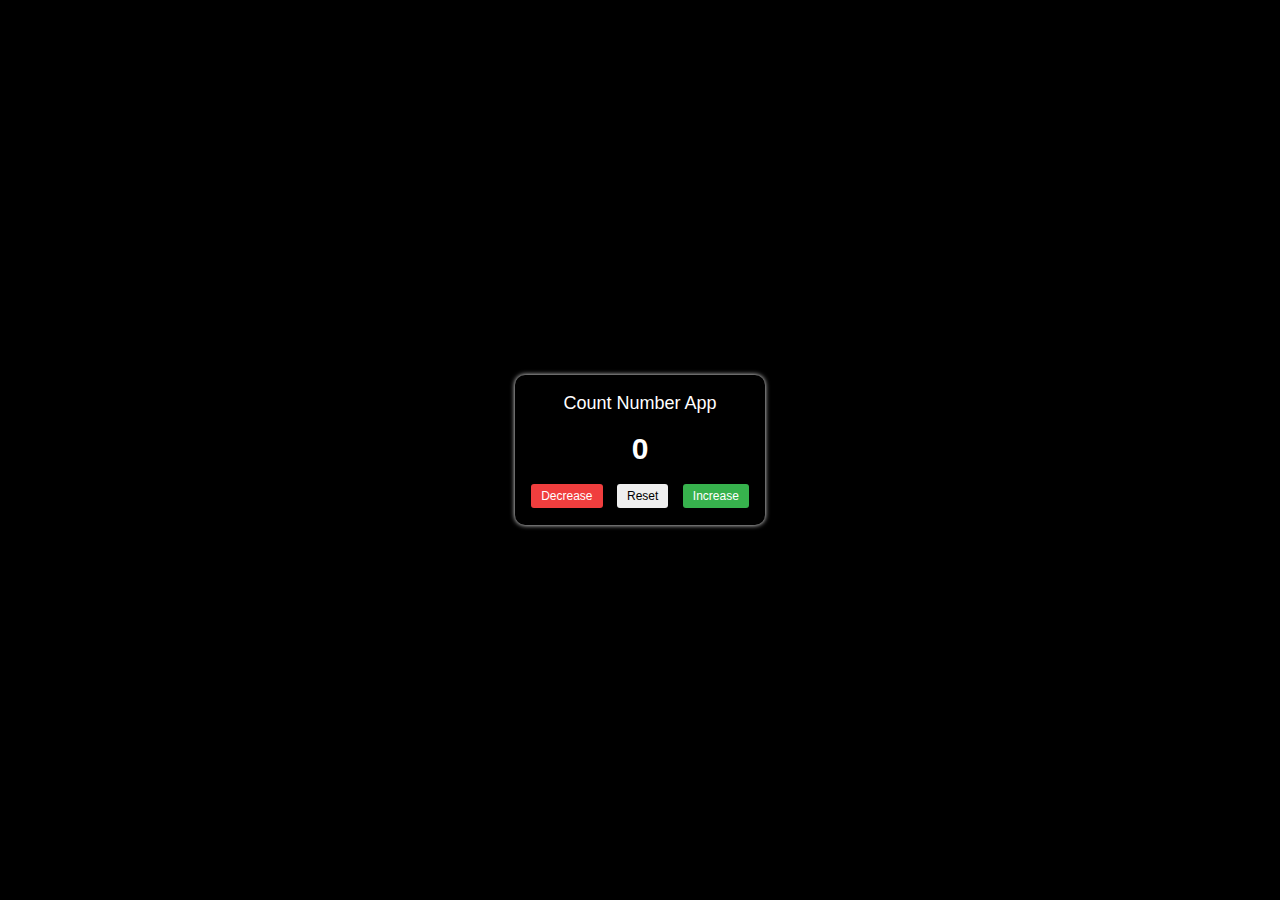
<file: 01 Contador/index.html>
<!DOCTYPE html>
<html lang="en">
  <head>
    <meta charset="UTF-8" />
    <meta http-equiv="X-UA-Compatible" content="IE=edge" />
    <meta name="viewport" content="width=device-width, initial-scale=1.0" />
    <link rel="stylesheet" href="style.css" />
    <title>Count Number App</title>
  </head>
  <body>
    <section class="parent">
      <h3>Count Number App</h3>
      <span class="result">0</span>
      <div class="buttons">
        <button class="btn decrease">decrease</button>
        <button class="btn reset">reset</button>
        <button class="btn increase">Increase</button>
      </div>
    </section>
    <script src="script.js"></script>
  </body>
</html>
</file>
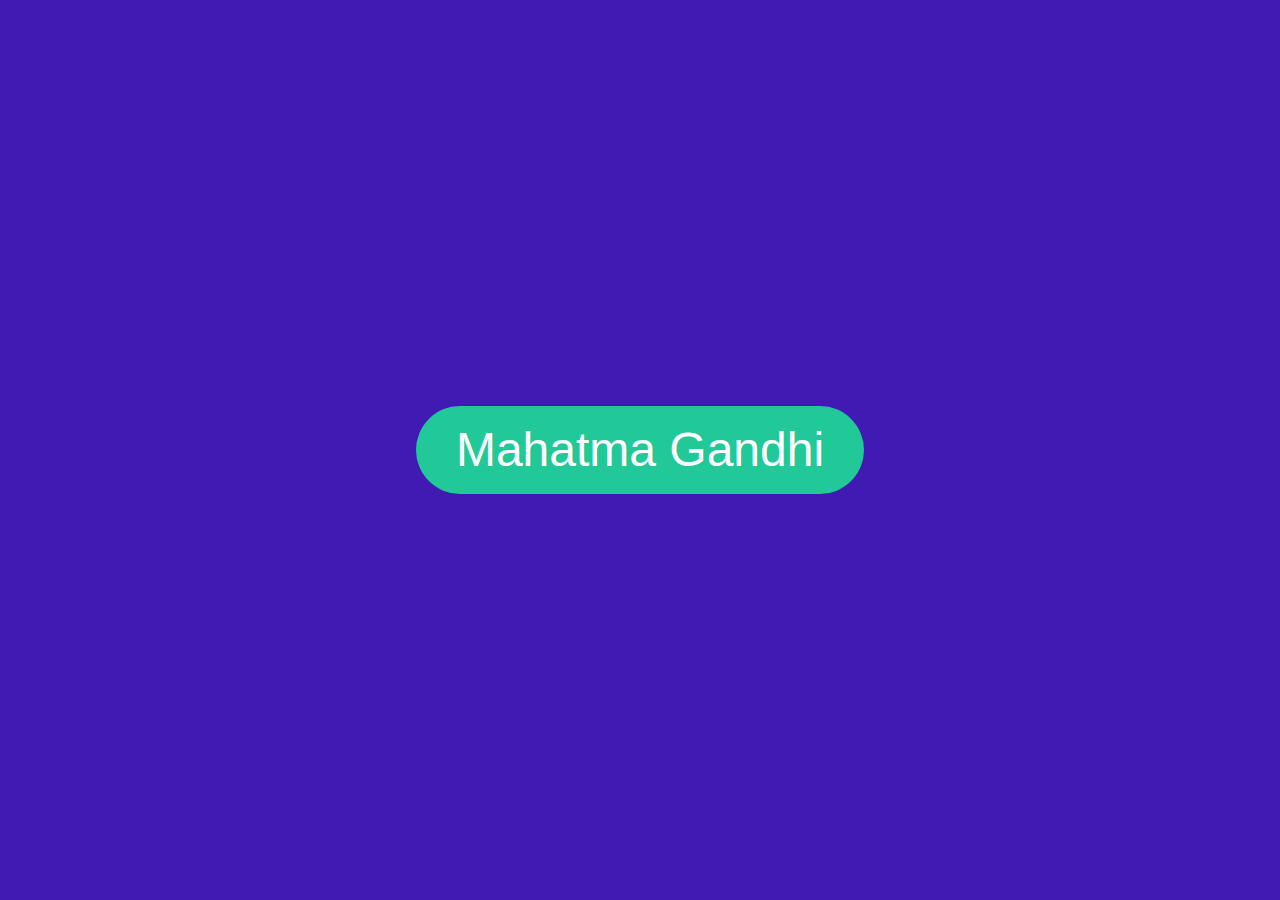
<file: 02 Popup clic/index.html>
<!DOCTYPE html>
<html lang="en">
  <head>
    <meta charset="UTF-8" />
    <meta http-equiv="X-UA-Compatible" content="IE=edge" />
    <meta name="viewport" content="width=device-width, initial-scale=1.0" />
    <link rel="stylesheet" href="style.css" />
    <title>Modal</title>
  </head>
  <body>
    <!-- open button for the modal -->
    <button class="open-modal">Mahatma Gandhi</button>

    <!-- Content of the modal -->
    <div class="modal-content hidden-modal">
      <div class="modal-header">
        <h2>Mahatma Gandhi</h2>
        <button class="close-modal">&times;</button>
      </div>
      <div class="modal-body">
        <p>
          Mohandas Karamchand Gandhi was born on 2 October 1869 into a Gujarati
          Hindu Modh Bania family in Porbandar (also known as Sudamapuri), a
          coastal town on the Kathiawar Peninsula and then part of the small
          princely state of Porbandar in the Kathiawar Agency of the Indian
          Empire. His father, Karamchand Uttamchand Gandhi (1822–1885), served
          as the dewan (chief minister) of Porbandar state.
        </p>
      </div>
    </div>

    <!-- For blur background -->
    <div class="blur-bg hidden-blur"></div>
    <script src="script.js"></script>
  </body>
</html>
</file>
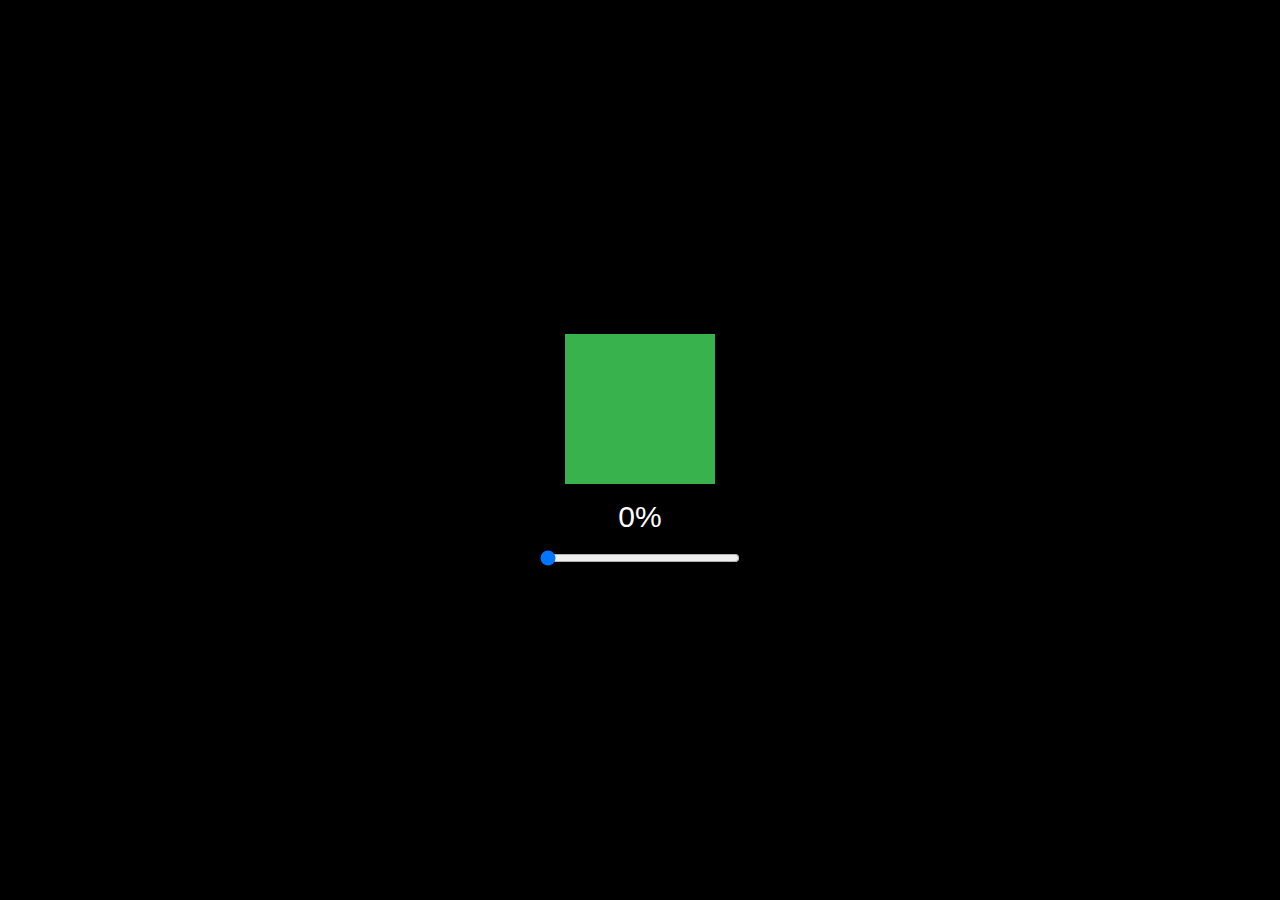
<file: 03 Border radius slider/index.html>
<!DOCTYPE html>
<html lang="en">
  <head>
    <meta charset="UTF-8" />
    <meta http-equiv="X-UA-Compatible" content="IE=edge" />
    <meta name="viewport" content="width=device-width, initial-scale=1.0" />
    <title>Document</title>
    <link
      rel="apple-touch-icon"
      sizes="57x57"
      href="favicon/apple-icon-57x57.png"
    />
    <link
      rel="apple-touch-icon"
      sizes="60x60"
      href="favicon/apple-icon-60x60.png"
    />
    <link
      rel="apple-touch-icon"
      sizes="72x72"
      href="favicon/apple-icon-72x72.png"
    />
    <link
      rel="apple-touch-icon"
      sizes="76x76"
      href="favicon/apple-icon-76x76.png"
    />
    <link
      rel="apple-touch-icon"
      sizes="114x114"
      href="favicon/apple-icon-114x114.png"
    />
    <link
      rel="apple-touch-icon"
      sizes="120x120"
      href="favicon/apple-icon-120x120.png"
    />
    <link
      rel="apple-touch-icon"
      sizes="144x144"
      href="favicon/apple-icon-144x144.png"
    />
    <link
      rel="apple-touch-icon"
      sizes="152x152"
      href="favicon/apple-icon-152x152.png"
    />
    <link
      rel="apple-touch-icon"
      sizes="180x180"
      href="favicon/apple-icon-180x180.png"
    />
    <link
      rel="icon"
      type="image/png"
      sizes="192x192"
      href="favicon/android-icon-192x192.png"
    />
    <link
      rel="icon"
      type="image/png"
      sizes="32x32"
      href="favicon/favicon-32x32.png"
    />
    <link
      rel="icon"
      type="image/png"
      sizes="96x96"
      href="favicon/favicon-96x96.png"
    />
    <link
      rel="icon"
      type="image/png"
      sizes="16x16"
      href="favicon/favicon-16x16.png"
    />
    <link rel="manifest" href="/manifest.json" />
    <meta name="msapplication-TileColor" content="#ffffff" />
    <meta name="msapplication-TileImage" content="/ms-icon-144x144.png" />
    <meta name="theme-color" content="#ffffff" />

    <style>
      * {
        margin: 0;
        padding: 0;
        box-sizing: border-box;
      }

      body {
        height: 100vh;
        display: flex;
        align-items: center;
        justify-content: center;
        font-family: sans-serif;
        flex-direction: column;
        gap: 16px;
        background: #000;
      }

      .output {
        height: 150px;
        width: 150px;
        background: #37b24d;
      }

      input {
        cursor: pointer;
        width: 200px;
      }

      .result {
        font-size: 30px;
      }
    </style>
  </head>
  <body>
    <div class="output"></div>
    <span class="result" style="color: #fff">0%</span>
    <input class="input" type="range" min="0" max="50" value="0" />
    <script src="script.js"></script>
  </body>
</html>
</file>
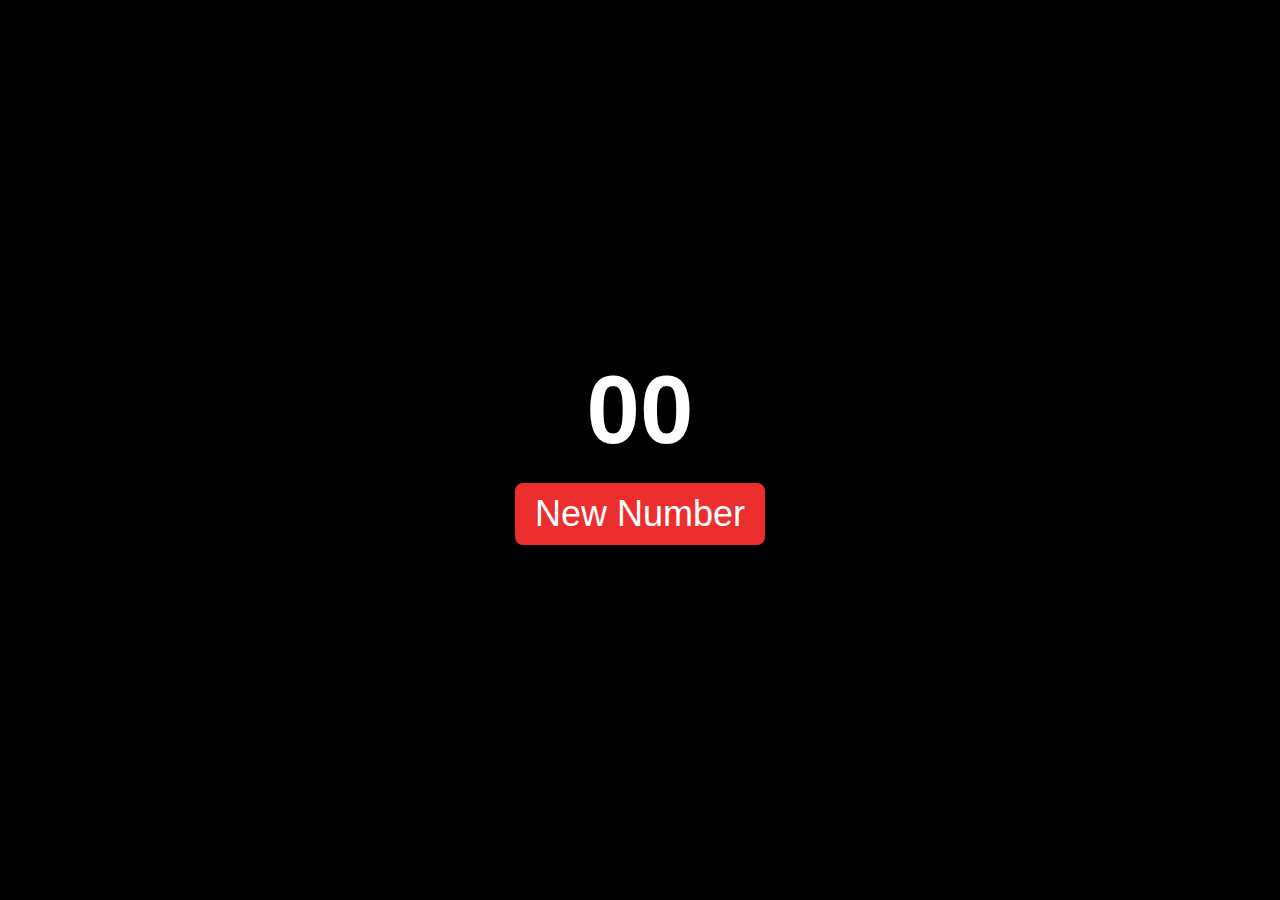
<file: 04 Generador de numero random/index.html>
<!DOCTYPE html>
<html lang="en">
  <head>
    <meta charset="UTF-8" />
    <meta http-equiv="X-UA-Compatible" content="IE=edge" />
    <meta name="viewport" content="width=device-width, initial-scale=1.0" />
    <title>Random number generator</title>
    <style>
      * {
        margin: 0;
        padding: 0;
        box-sizing: border-box;
      }

      body {
        height: 100vh;
        display: flex;
        align-items: center;
        justify-content: center;
        font-family: sans-serif;
        flex-direction: column;
        gap: 18px;
        background: #000;
        color: #fff;
      }
      h1 {
        font-size: 96px;
      }
      button {
        background: #ed2e2e;
        color: #fff;
        padding: 10px 20px;
        border: none;
        outline: none;
        cursor: pointer;
        border-radius: 8px;
        font-size: 36px;
        transition: all 0.3s;
      }

      button:active {
        transform: translateY(7px);
      }
    </style>
  </head>
  <body>
    <h1>00</h1>
    <button>New Number</button>

    <script src="script.js"></script>
  </body>
</html>
</file>
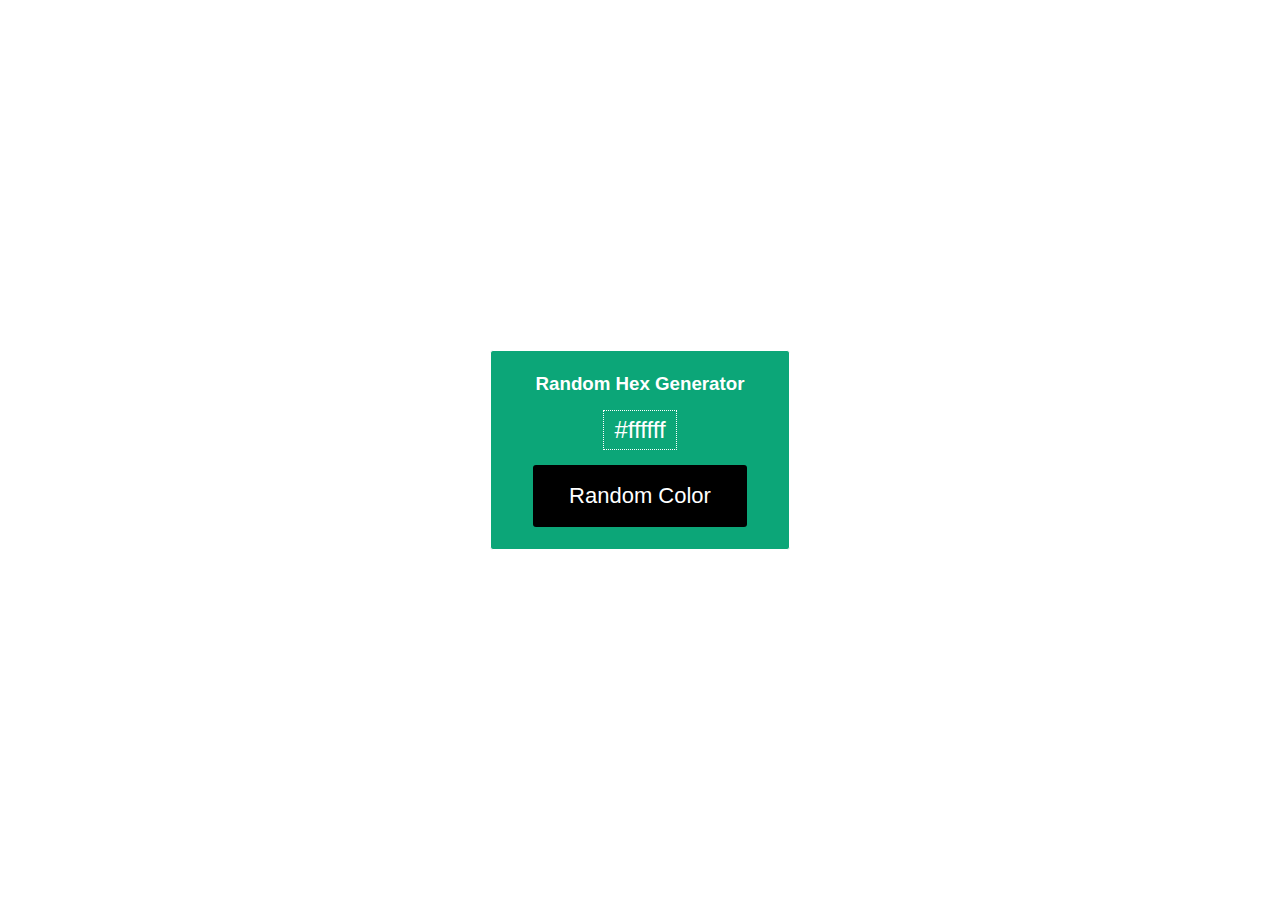
<file: 05 Generador de color hex/index.html>
<!DOCTYPE html>
<html lang="en">
  <head>
    <meta charset="UTF-8" />
    <meta http-equiv="X-UA-Compatible" content="IE=edge" />
    <meta name="viewport" content="width=device-width, initial-scale=1.0" />
    <link rel="stylesheet" href="style.css" />
    <title>Random Hex Generator</title>
  </head>
  <body>
    <section class="parent">
      <h3>Random Hex Generator</h3>
      <span class="result">#ffffff</span>
      <button class="btn">Random Color</button>
    </section>
    <script src="script.js"></script>
  </body>
</html>
</file>
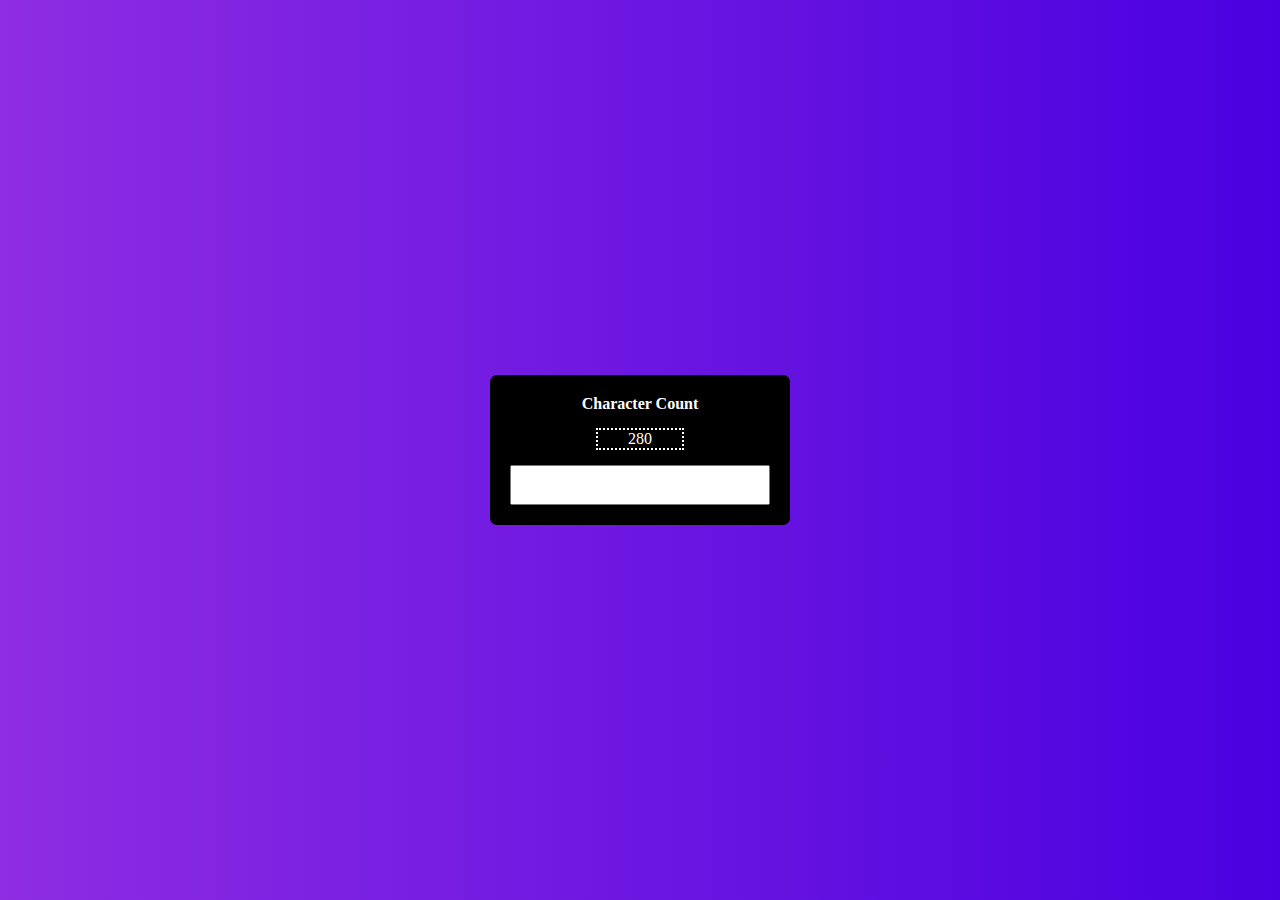
<file: 07 Contar caracteres twitter/index.htm>
<!DOCTYPE html>
<html lang="en">
  <head>
    <meta charset="UTF-8" />
    <meta http-equiv="X-UA-Compatible" content="IE=edge" />
    <meta name="viewport" content="width=device-width, initial-scale=1.0" />
    <link rel="stylesheet" href="style.css" />
    <title>Character Count</title>
  </head>
  <body>
    
    <div class="parent">
      <h4>Character Count</h4>
      <span class="result"></span>
      <textarea cols="30" rows="20"></textarea>
    </div>

    <script src="script.js"></script>
  </body>
</html>
</file>
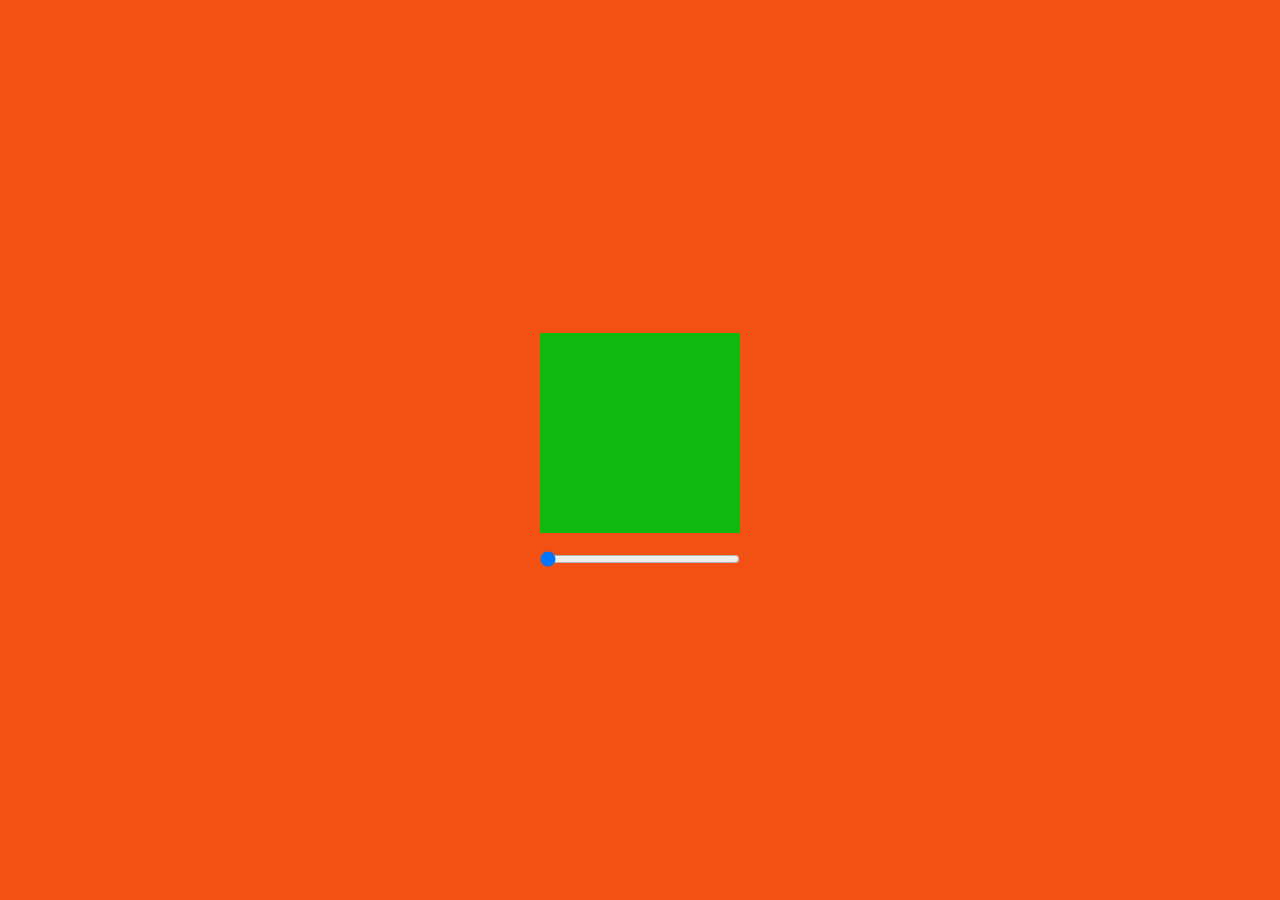
<file: 08 Slider con bordes/index.html>
<!DOCTYPE html>
<html lang="en">
  <head>
    <meta charset="UTF-8" />
    <meta http-equiv="X-UA-Compatible" content="IE=edge" />
    <meta name="viewport" content="width=device-width, initial-scale=1.0" />
    <link rel="stylesheet" href="style.css" />
    <title>Border width slider</title>
  </head>
  <body>
    <div class="parent">
      <div class="output"></div>
      <input class="range-slider" type="range" min="0" max="25" value="0"/>
    </div>
    <script src="script.js"></script>
  </body>
</html>
</file>
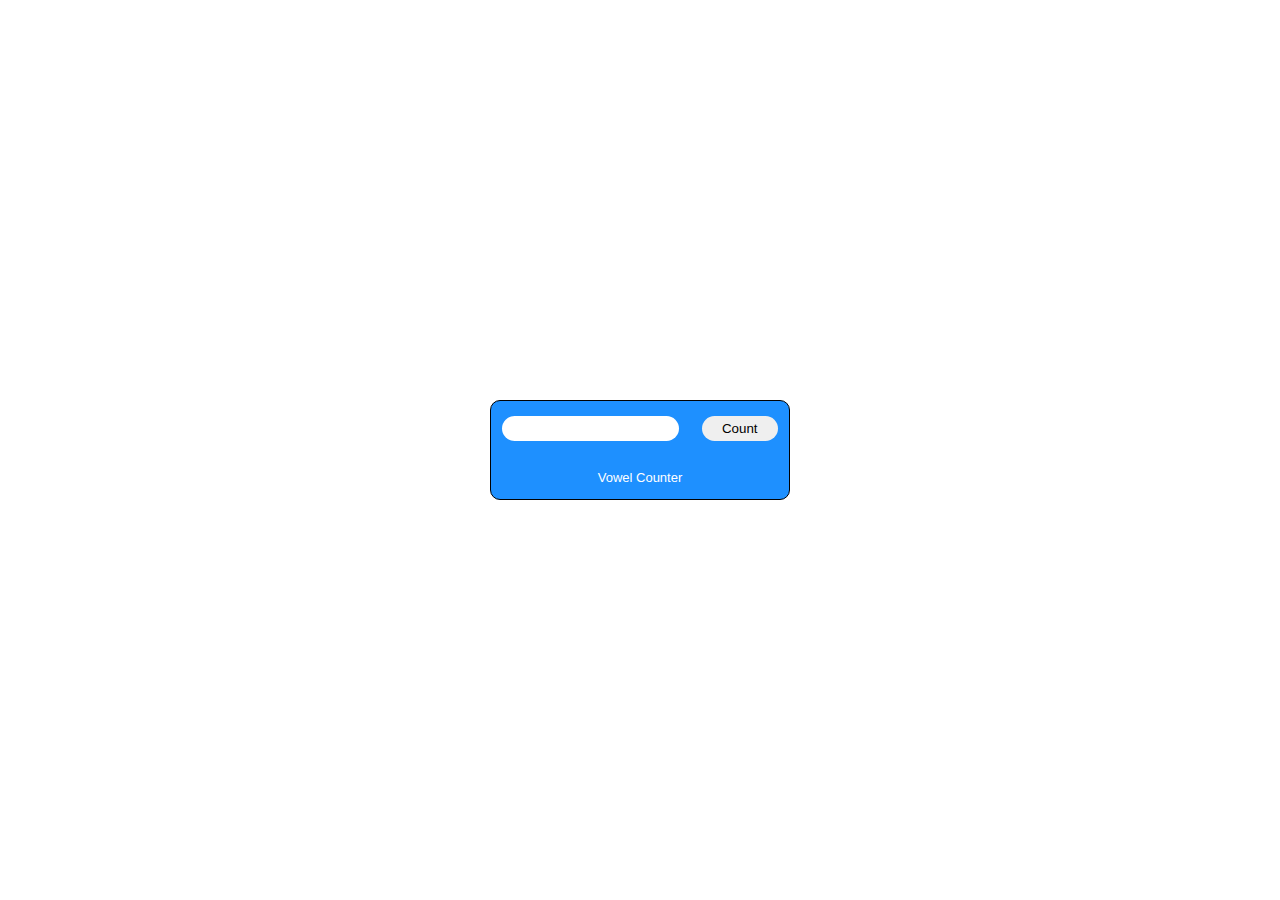
<file: 09 Contar vocales/index.html>
<!DOCTYPE html>
<html lang="en">
  <head>
    <meta charset="UTF-8" />
    <meta http-equiv="X-UA-Compatible" content="IE=edge" />
    <meta name="viewport" content="width=device-width, initial-scale=1.0" />
    <title>Vowel Count</title>
    <style>
      * {
        margin: 0;
        padding: 0;
        box-sizing: border-box;
      }

      body {
        height: 100vh;
        display: flex;
        align-items: center;
        justify-content: center;
        font-family: sans-serif;
        flex-direction: column;
        gap: 13px;
        /* background: #888; */
      }

      button {
        margin-left: 18px;
        cursor: pointer;
        padding: 5px 20px;
      }
      button,input{
        outline: none;
        border: none;
        border-radius: 200px;
      }

      input{
        padding: 5px 0;
      }
      .result {
        font-size: 13px;
        color: #fff;
      }

      .container {
        background: dodgerblue;
        border: .5px solid #000;
        height: 100px;
        width: 300px;
        display: grid;
        place-items: center;
        border-radius: 10px;
      }
    </style>
  </head>
  <body>
    <div class="container">
      <div class="parent">
        <input type="text" />
        <button>Count</button>
      </div>
      <div class="result">Vowel Counter</div>
    </div>
    <script src="script.js"></script>
  </body>
</html>
</file>
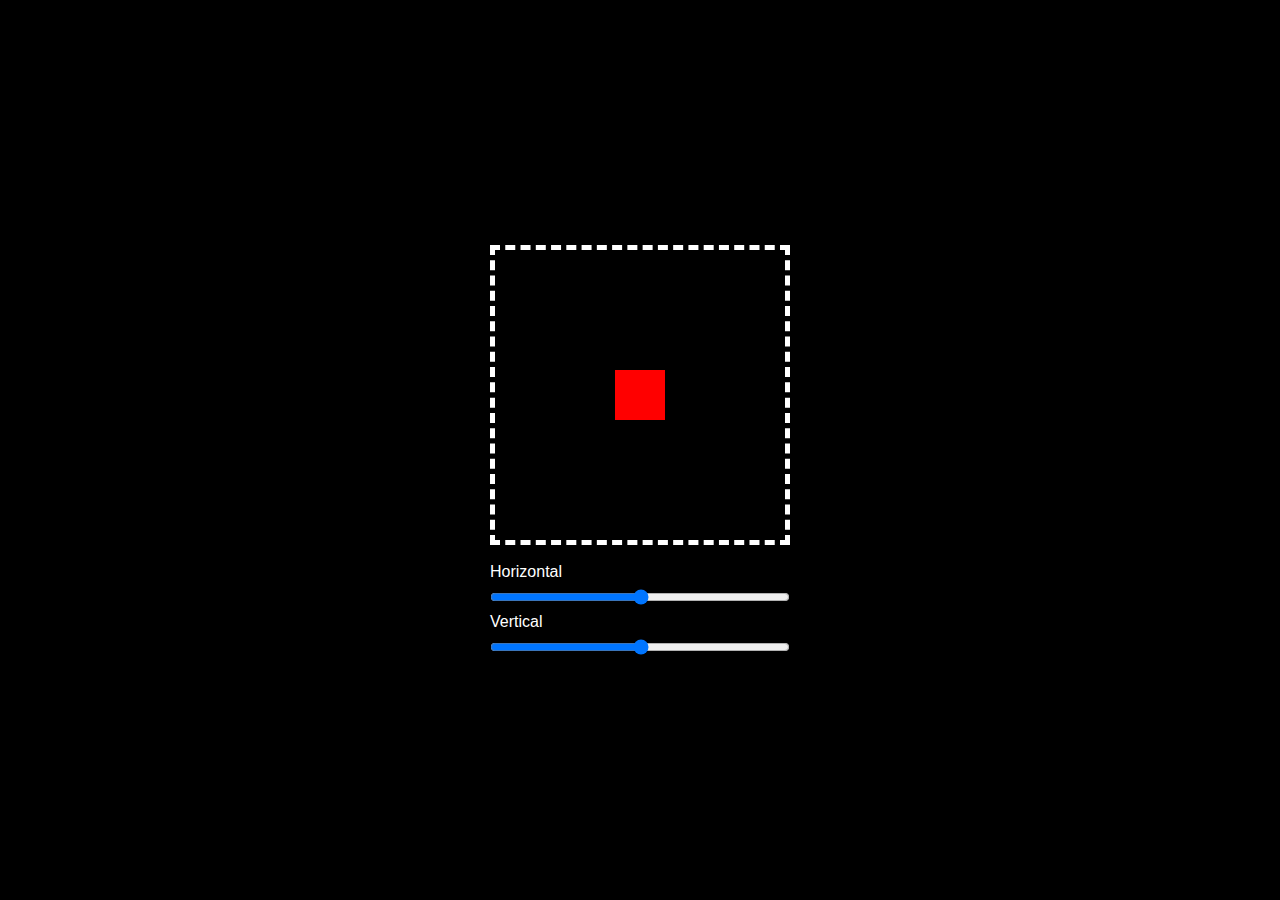
<file: 10 Deslizador posicionar imagen/index.html>
<!DOCTYPE html>
<html lang="en">
  <head>
    <meta charset="UTF-8" />
    <meta http-equiv="X-UA-Compatible" content="IE=edge" />
    <meta name="viewport" content="width=device-width, initial-scale=1.0" />
    <link rel="stylesheet" href="style.css" />
    <title>Image Position Slider</title>
  </head>
  <body>
    <div class="parent">
      <div class="image"></div>
    </div>
    <div class="input">
      <label for="x">
        Horizontal
        <input class="horizontal" type="range" min="-19" max="100" value="40.5" />
      </label>
      <label for="y">
        Vertical
        <input class="vertical" type="range" min="-19" max="100" value="40.5" />
      </label>
    </div>
    <script src="script.js"></script>
  </body>
</html>
</file>
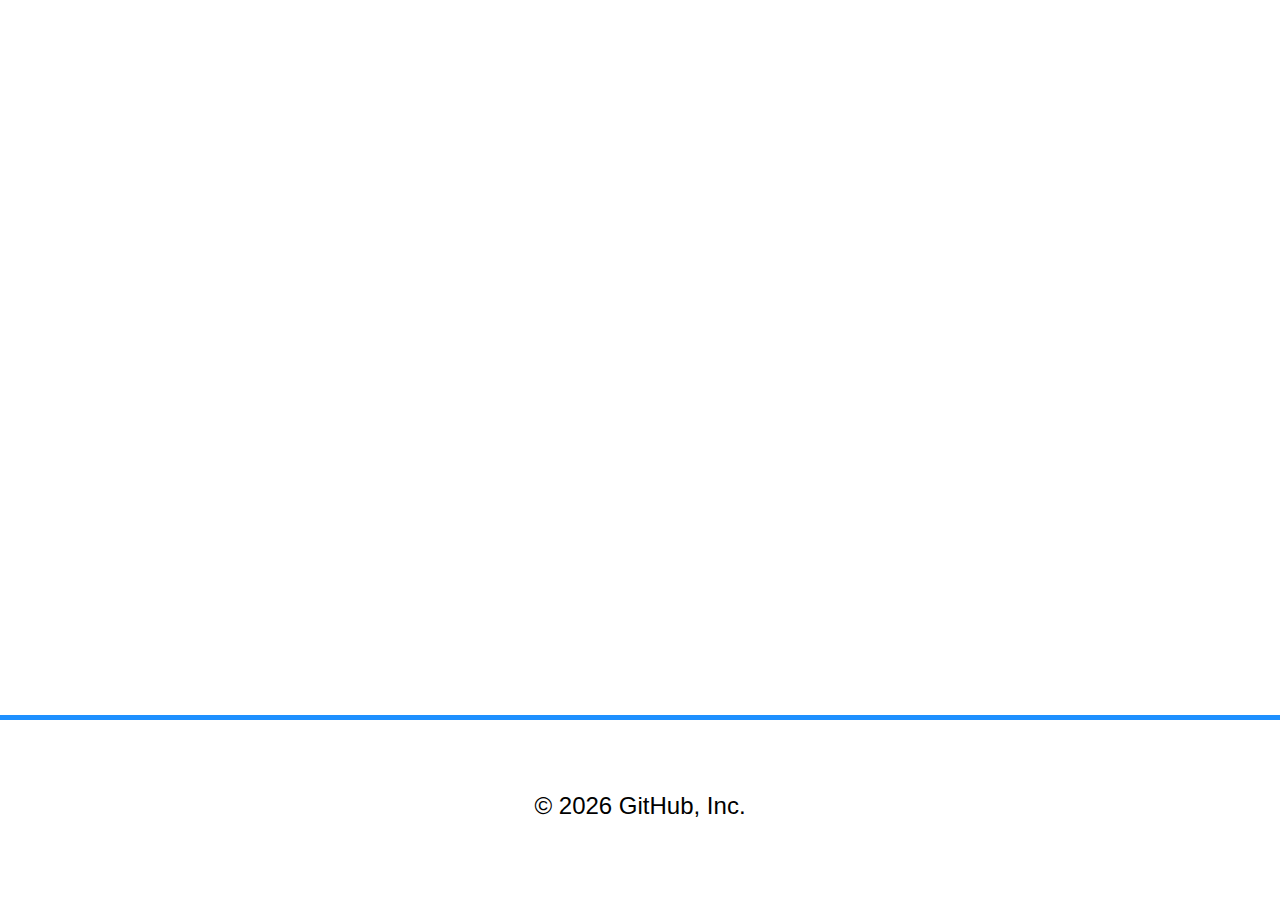
<file: 12 Footer fecha actualizable/index.html>
<!DOCTYPE html>
<html lang="en">
  <head>
    <meta charset="UTF-8" />
    <meta http-equiv="X-UA-Compatible" content="IE=edge" />
    <meta name="viewport" content="width=device-width, initial-scale=1.0" />
    <link rel="stylesheet" href="style.css">
    <title>Footer auto year update</title>
  </head>
  <body>
    <section>
      <div class="content"></div>
      <footer>&copy; <span class="year"></span> GitHub, Inc.</footer>
    </section>

    <script src="script.js"></script>
  </body>
</html>
</file>
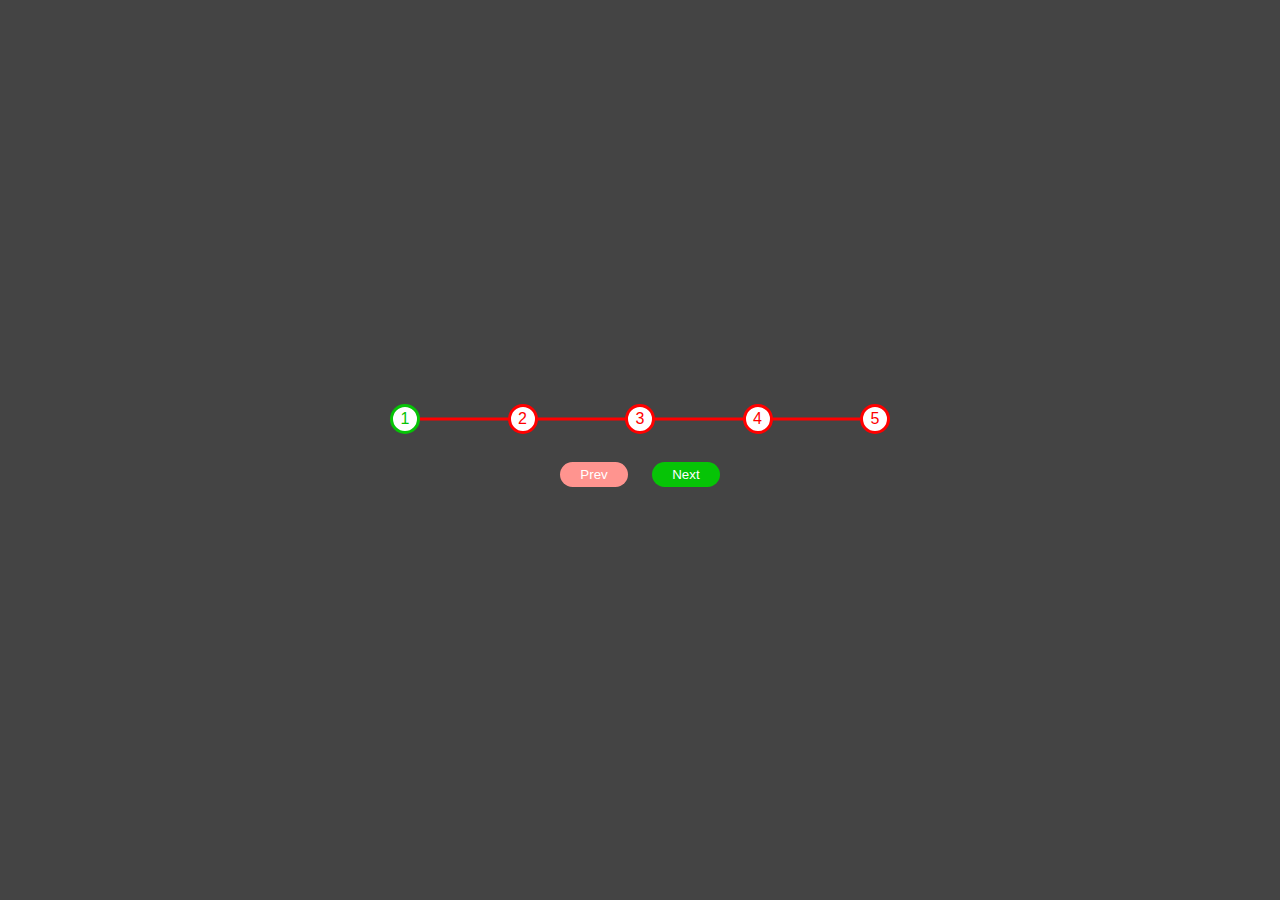
<file: 13 Progreso con boton prev y next/index.html>
<!DOCTYPE html>
<html lang="en">
  <head>
    <meta charset="UTF-8" />
    <meta http-equiv="X-UA-Compatible" content="IE=edge" />
    <meta name="viewport" content="width=device-width, initial-scale=1.0" />
    <link rel="stylesheet" href="style.css" />
    <title>Progress step design</title>
  </head>
  <body>
    <section class="parent">
      <div class="progress-container">
        <div class="line "></div>
        <div class="circle active">1</div>
        <div class="circle">2</div>
        <div class="circle">3</div>
        <div class="circle">4</div>
        <div class="circle">5</div>
      </div>

      <button class="prev btn" disabled>Prev</button>
      <button class="next btn">Next</button>
    </section>

    <script src="index.js"></script>
  </body>
</html>
</file>
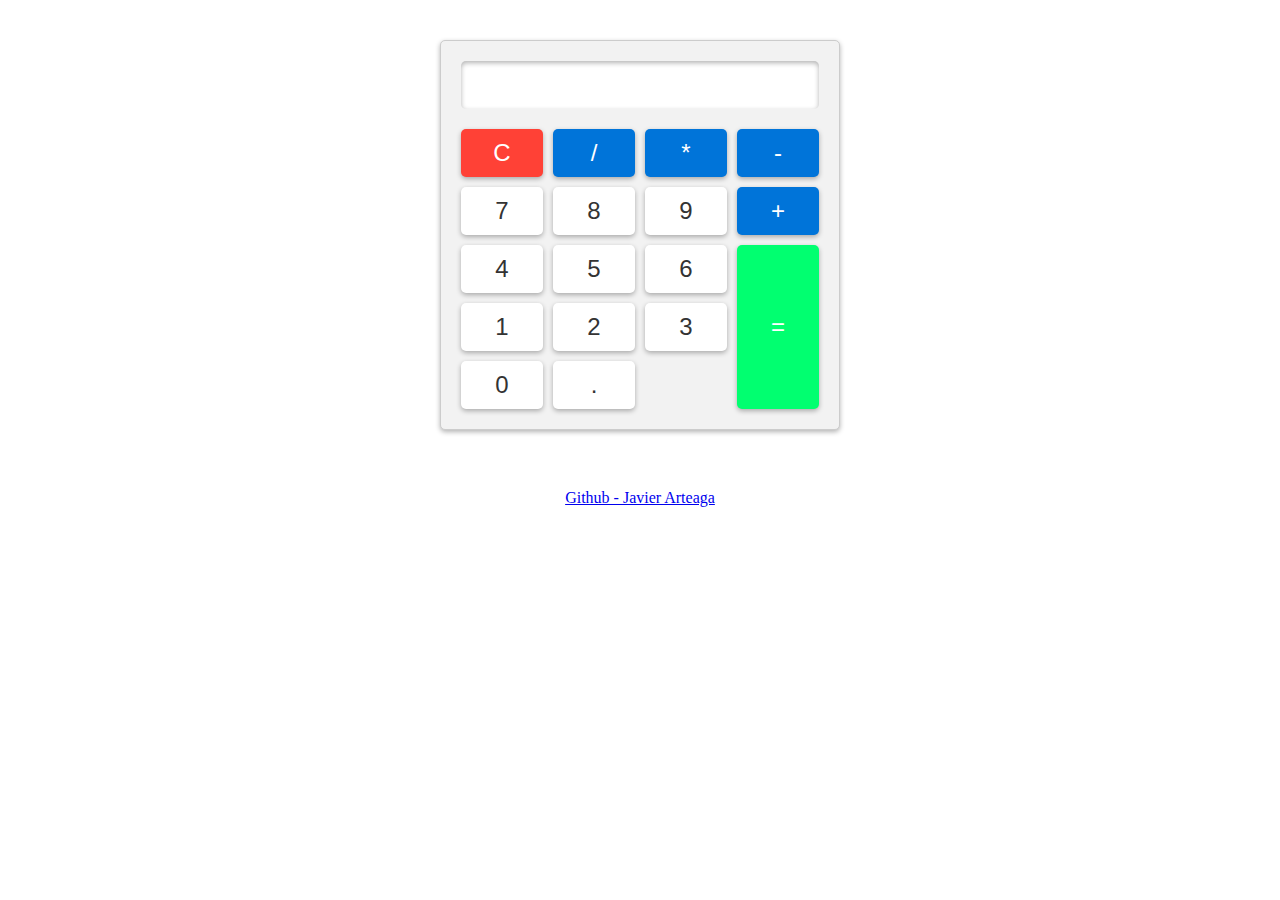
<file: 14 calculadora básica/index.html>
<!DOCTYPE html>
<html lang="en">
<head>
    <meta charset="UTF-8">
    <meta http-equiv="X-UA-Compatible" content="IE=edge">
    <meta name="viewport" content="width=device-width, initial-scale=1.0">
    <title>Calculadora básica</title>
    <link rel="stylesheet" href="style.css">
</head>
<body>
    <div class="calculator">
        <input type="text" id="result" readonly>
        <div class="buttons">
            <button class="clear">C</button>
            <button class="operator">/</button>
            <button class="operator">*</button>
            <button class="operator">-</button>
            <button class="number">7</button>
            <button class="number">8</button>
            <button class="number">9</button>
            <button class="operator">+</button>
            <button class="number">4</button>
            <button class="number">5</button>
            <button class="number">6</button>
            <button class="equals">=</button>
            <button class="number">1</button>
            <button class="number">2</button>
            <button class="number">3</button>
            <button class="number">0</button>
            <button class="decimal">.</button>
        </div>
    </div>
    <div class="gith" >
        <div class="content">
        <a href="https://github.com/javierstamina">Github - Javier Arteaga</a>
        </div>
    </div>
    <script src="index.js"></script>
</body>
</html>
</file>
<file: 01 Contador/style.css>
* {
  margin: 0;
  padding: 0;
  box-sizing: border-box;
}

body {
  height: 100vh;
  display: flex;
  align-items: center;
  justify-content: center;
  font-family: sans-serif;
  background: rgb(0, 0, 0);
}

.parent {
  width: 250px;
  height: 150px;
  border-radius: 10px;
  display: flex;
  align-items: center;
  justify-content: center;
  flex-direction: column;
  gap: 18px;
  box-shadow: 0 0 5px rgb(255, 255, 255);
}
.btn,
span,
h3 {
  color: #fff;
}
.btn {
  border: none;
  padding: 5px 10px;
  border-radius: 3px;
  margin-right: 10px;
  text-transform: capitalize;
  font-size: 12px;
  outline: none;
  transition: all 0.3s;
  cursor: pointer;
}

.btn:last-child {
  margin: 0;
}
.btn:active{
  transform: translateY(5px);
}
.result {
  font-size: 30px;
  font-weight: 600;
}

h3 {
  font-size: 18px;
  font-weight: 500;
}

.decrease {
  background: #f03e3e;
}

.increase {
  background: #37b24d;
}
.reset {
  color: #000;
}
</file>
<file: 02 Popup clic/style.css>
* {
  margin: 0;
  padding: 0;
  box-sizing: border-box;
  line-height: 1;
}

body {
  height: 100vh;
  display: flex;
  align-items: center;
  justify-content: center;
  flex-direction: column;
  gap: 30px;
  font-family: sans-serif;
  background: #411ab3;
}

/* Open modal button */

.open-modal {
  background: #20c997;
  color: #fff;
  border: none;
  padding: 20px 40px;
  font-size: 48px;
  border-radius: 100px;
  cursor: pointer;
  /* display: none; */
  transition: all 0.3s;
  outline: none;
}
.open-modal:active {
  transform: translateY(-17px);
}
.modal-content {
  background: #ffffffe6;
  width: 480px;
  padding: 20px;
  border-radius: 10px;
  z-index: 99;
}

.modal-header {
  display: flex;
  justify-content: space-between;
  margin-bottom: 16px;
}
.modal-header h2 {
  color: #0ca678;
  font-size: 30px;
}
.close-modal {
  background: transparent;
  border: none;
  display: flex;
  align-items: center;
  justify-content: center;
  height: 20px;
  width: 20px;
  font-size: 40px;
  cursor: pointer;
}

.close-modal:hover {
  color: #fa5252;
}

.modal-body p {
  font-size: 22px;
  line-height: 1.5;
}

/* Hidden modal intially */
.hidden-modal {
  display: none;
}

.blur-bg {
  position: absolute;
  top: 0;
  left: 0;
  height: 100%;
  width: 100%;
  background: rgba(0, 0, 0, 0.3);
  backdrop-filter: blur(5px);
}

.hidden-blur {
  display: none;
}
</file>
<file: 05 Generador de color hex/style.css>
* {
  margin: 0;
  padding: 0;
  box-sizing: border-box;
}

body {
  height: 100vh;
  font-family: sans-serif;
  display: grid;
  place-items: center;
  background: #ffffff;
  color: #fff;
}

.parent {
  height: 200px;
  width: 300px;
  background: #0ca678;
  display: flex;
  align-items: center;
  justify-content: center;
  flex-direction: column;
  gap: 15px;
  border-radius: 3px;
  border: 1px solid #fff;
}

.result {
  font-size: 24px;
  border: 1px dotted #ffffff;
  padding:5px 10px;
}

.btn {
  border: none;
  outline: none;
  padding: 18px 36px;
  background: #000;
  color: #fff;
  font-size: 22px;
  cursor: pointer;
  border-radius: 3px;
  transition: all 0.3s;
  user-select: none;
}

.btn:active {
  transform: translateY(7px);
}
</file>
<file: 07 Contar caracteres twitter/style.css>
* {
  margin: 0;
  padding: 0;
  box-sizing: border-box;
  color: #fff;
}

body {
  height: 100vh;
  display: flex;
  align-items: center;
  justify-content: center;
  font-family: consolas;
  background: linear-gradient(to right, #8e2de2, #4a00e0);
  padding: 0 20px;
}

.parent {
  width: 300px;
  height: 150px;
  background: #000000;
  padding: 20px;
  display: flex;
  align-items: center;
  flex-direction: column;
  justify-content: center;
  gap: 15px;
  border-radius: 7px;
}

h4 {
  text-align: center;
}

.result {
  padding: 0 30px;
  border: 2px dotted #ffffff;
}
textarea {
  font-size: 20px;
  resize: none;
  width: 100%;
  color: #000;
  padding: 0 5px;
}
</file>
<file: 08 Slider con bordes/style.css>
* {
  margin: 0;
  padding: 0;
  box-sizing: border-box;
}

body {
  height: 100vh;
  display: flex;
  align-items: center;
  justify-content: center;
  font-family: sans-serif;
  background: #f25113;
}

.parent {
  display: flex;
  align-items: center;
  justify-content: center;
  flex-direction: column;
  gap: 18px;
}

.output {
  height: 200px;
  width: 200px;
  border: 0px solid #fff;
  background: #10b910;
}

.range-slider {
  width: 100%;
  cursor: pointer;
}
</file>
<file: 10 Deslizador posicionar imagen/style.css>
* {
  margin: 0;
  padding: 0;
  box-sizing: border-box;
  color: #fff;
}

body {
  height: 100vh;
  display: flex;
  align-items: center;
  justify-content: center;
  flex-direction: column;
  font-family: sans-serif;
  background: #000;
}

.parent {
  width: 300px;
  height: 300px;
  border: 5px dashed #fff;
  display: flex;
  align-items: center;
  justify-content: center;
  position: relative;
  overflow: hidden;
}

.image {
  position: absolute;
  height: 50px;
  width: 50px;
  background: red;
  cursor: pointer;
}

.input {
  margin-top: 18px;
}
.input,
label {
  display: flex;
  flex-direction: column;
  gap: 8px;
}

input {
  width: 300px;
  cursor: pointer;
}

@media (max-width: 350px) {
  .parent,
  .input{
    padding: 0 20px;
  }
</file>
<file: 12 Footer fecha actualizable/style.css>
* {
  margin: 0;
  padding: 0;
  box-sizing: border-box;
}

body {
  height: 100vh;
  font-family: sans-serif;
  /* background: #444; */
}

section {
  height: 100vh;
}

.content {
  height: 80vh;
  border-bottom: 5px solid dodgerblue;
}

footer {
  text-align: center;
  margin-top: 8vh;
  font-size: 24px;
}
</file>
<file: 13 Progreso con boton prev y next/style.css>
* {
  margin: 0;
  padding: 0;
  box-sizing: border-box;
}

body {
  height: 100vh;
  display: flex;
  align-items: center;
  justify-content: center;
  font-family: sans-serif;
  background: #444;
}

.parent {
  padding: 10px;
  text-align: center;
}

.progress-container {
  display: flex;
  justify-content: space-between;
  width: 500px;
  max-width: 100%;
  position: relative;
  margin-bottom: 18px;
}

.line {
  position: absolute;
  top: 50%;
  left: 0;
  transform: translateY(-50%);
  height: 3px;
  width: 0%;
  background: #06c406;
  z-index: -1;
  transition: all 0.3s ease;
}

.progress-container::after {
  content: "";
  position: absolute;
  top: 50%;
  left: 0;
  transform: translateY(-50%);
  height: 3px;
  width: 100%;
  background: #ff0000;
  z-index: -2;
  transition: all 0.3s ease;
}

.circle {
  background: #fff;
  border-radius: 50%;
  height: 30px;
  width: 30px;
  display: grid;
  place-items: center;
  border: 3px solid red;
  color: red;
  transition: all 0.3s ease;
}

.circle.active {
  border: 3px solid #06c406;
  color: #06c406;
}

.btn {
  background: #06c406;
  color: #fff;
  padding: 5px 20px;
  cursor: pointer;
  border-radius: 100px;
  margin: 10px;
  outline: none;
  border: none;
  transition: all 0.3s ease;
}

.btn:active {
  transform: translateY(7px);
}

.btn:disabled {
  background: #ff948f;
  cursor: not-allowed;
  transform: none;
}
</file>
<file: 14 calculadora básica/style.css>
* {
  box-sizing: border-box;
  margin: 0;
}

.gith{
  display: flex;
  justify-content: center; 
  align-items: center; 
  height: 15vh; 
}

.content {
    margin: 0 auto; 
}
    
.calculator {
  background-color: #f2f2f2;
  padding: 20px;
  max-width: 400px;
  margin: 0 auto;
  border: solid 1px #ccc;
  box-shadow: 0 2px 5px rgba(0, 0, 0, 0.3);
  border-radius: 5px;
  margin-top: 40px;
}

#result{
    width: 100%;
    padding: 10px;
    font-size: 24px;
    border: none;
    box-shadow: 0 2px 5px rgba(0, 0, 0, 0.3) inset;
    border-radius: 5px;
}

.buttons{
    display: grid;
    grid-template-columns: repeat(4, 1fr);
    grid-gap: 10px;
    margin-top: 20px;
}

button{
    padding: 10px;
    font-size: 24px;
    border: none;
    box-shadow: 0 2px 5px rgba(0, 0, 0, 0.3);
    border-radius: 5px;
    cursor: pointer;
    transition: background-color 0.3s ease;

}

button:hover{
    background-color: #ddd;
}

.clear{
    background-color: #ff4136;
    color: #fff;
}

.number, .decimal{
    background-color: #fff;
    color: #333;

}

.operator{
    background-color: #0074d9;
    color: #fff;
}

.equals{
    background-color: #01ff70;
    grid-row: span 3;
    color: #fff;
}
</file>
